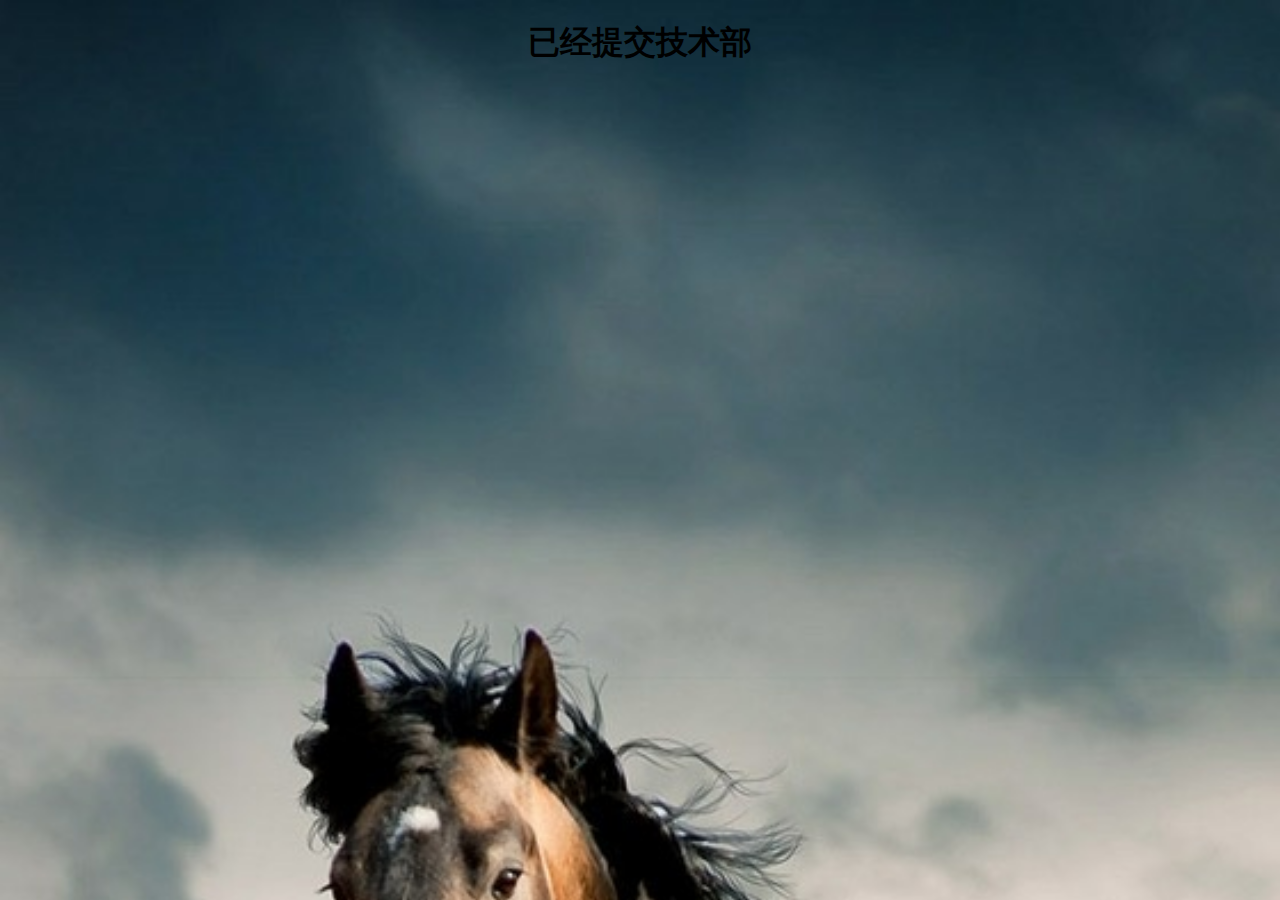
<file: success.html>
<!DOCTYPE html>
<html lang="en">
<head>
    <meta charset="UTF-8">
    <meta name="viewport" content="width=device-width, initial-scale=1.0">
    <meta http-equiv="X-UA-Compatible" content="ie=edge">
    <title>Document</title>
    <style>
        body {
            background-image: url("./images/ma.jpg");
            background-repeat: no-repeat;
            background-size: 100%;
            height: 100%;
            text-align: center;
        }
    </style>
</head>
<body>
    <h1>已经提交技术部</h1>
</body>
</html>
</file>
